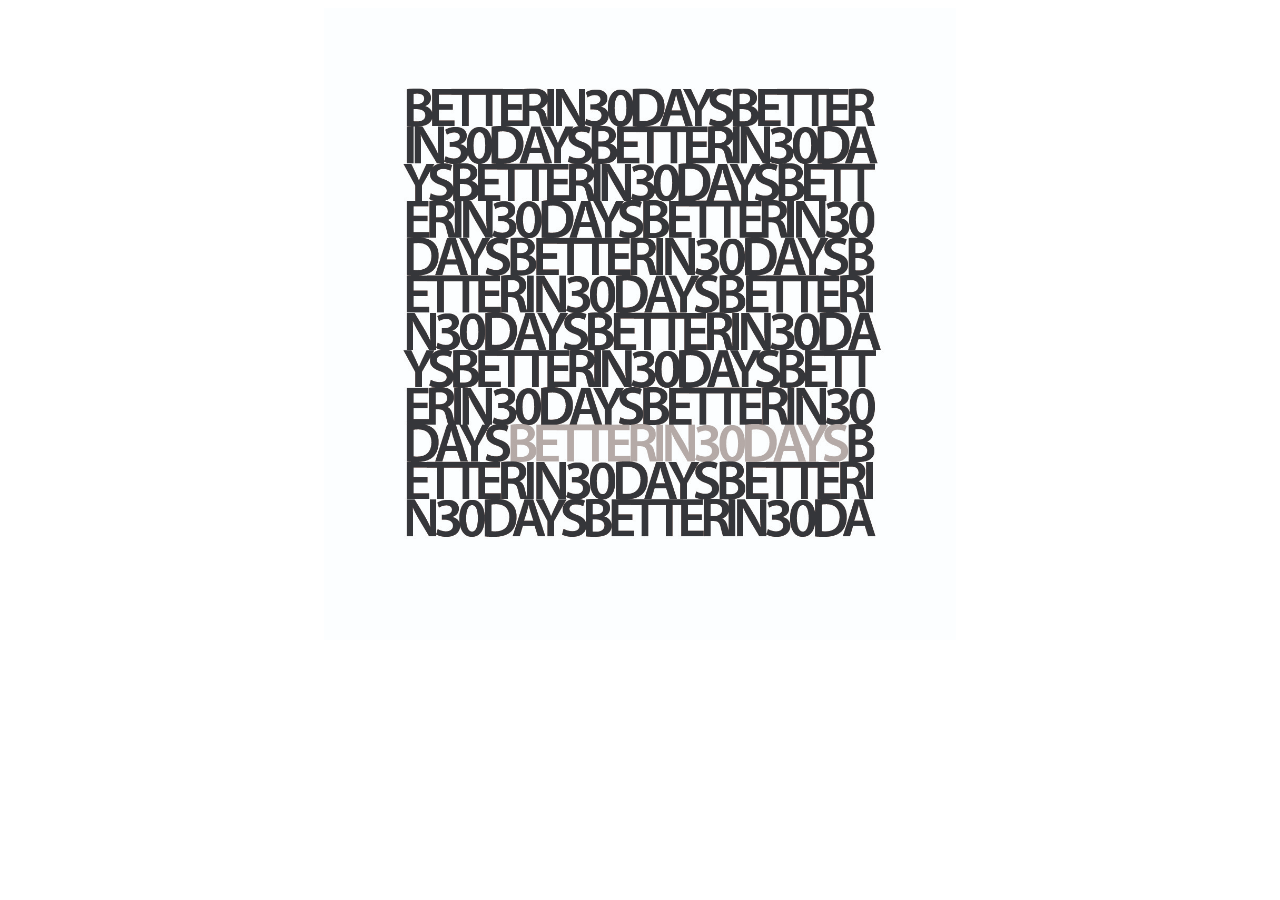
<file: static/index.html>
<!DOCTYPE html>
<html lang="en">
  <head>
    <title>An experiment in creativity</title>
  </head>
  <body>
    <img src="repeater.jpg" style="width: 50%; display: block; margin: 0 auto">
  </body>
</html>
</file>
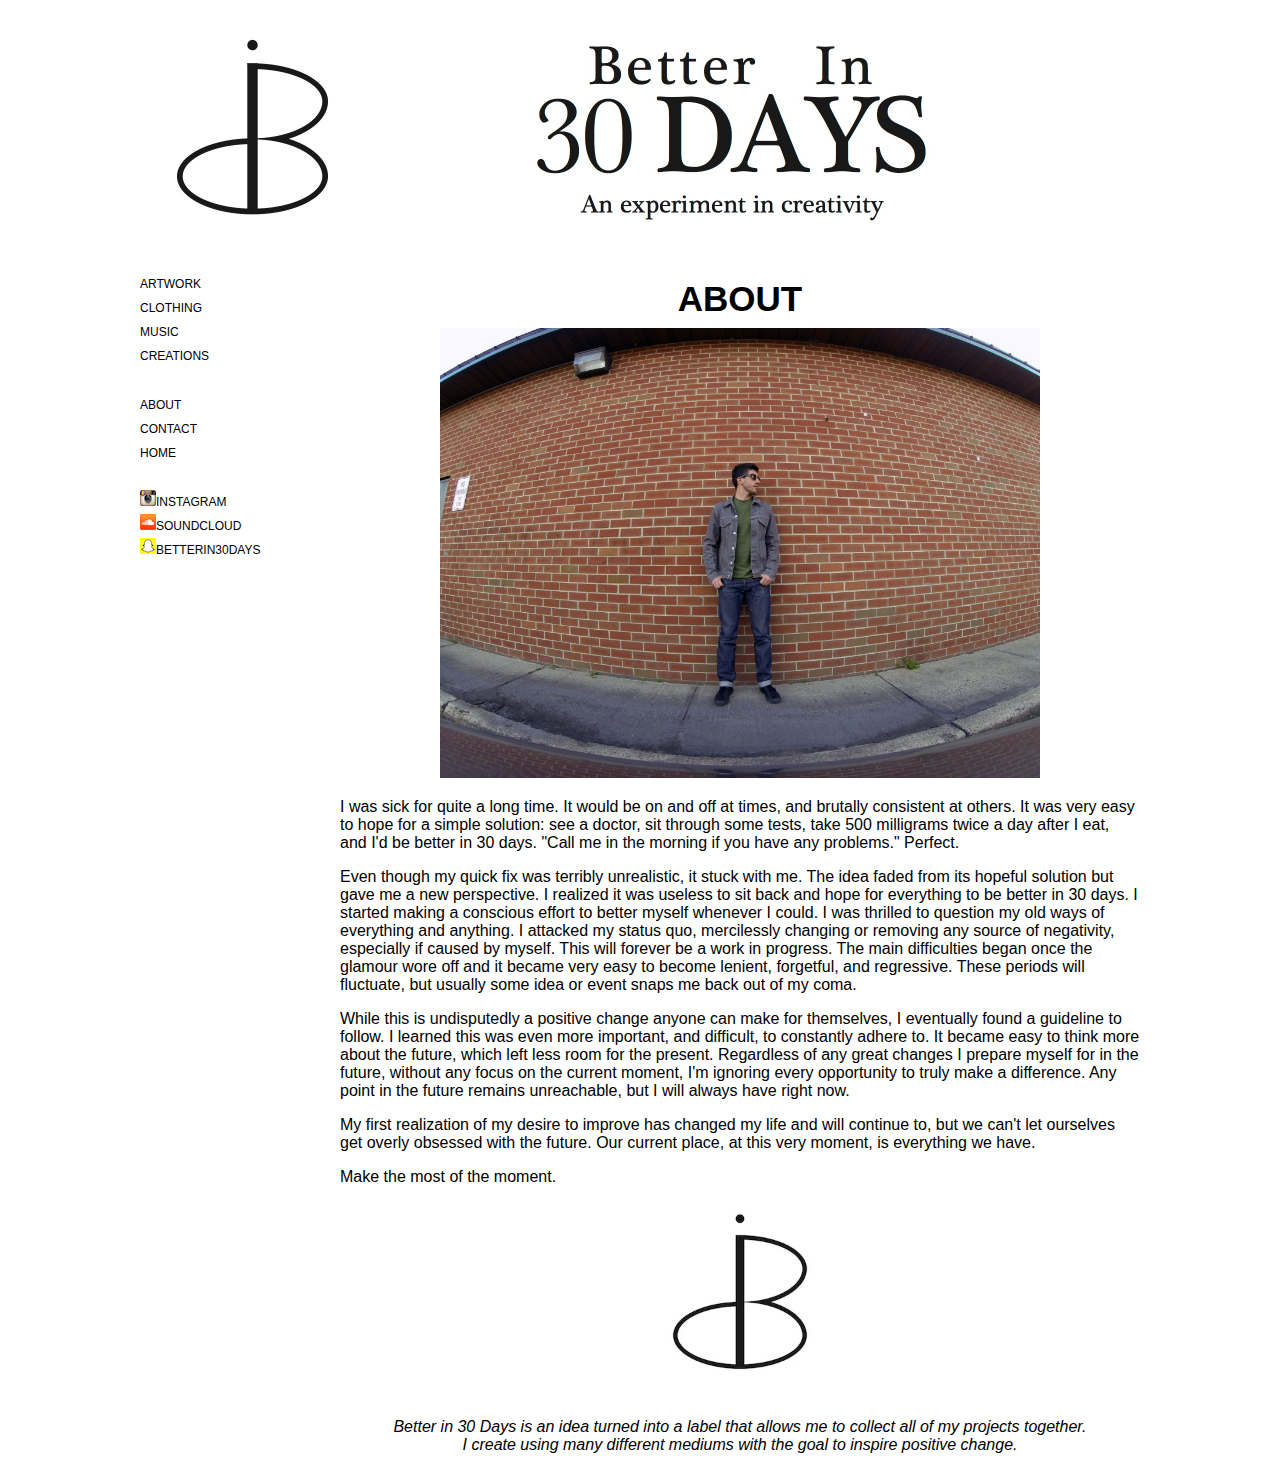
<file: root/about.html>
<!doctype HTML>
<html>
	<head>
		<link type="text/css" rel="stylesheet" href="stylesheet.css">
		<link type="text/css" rel="stylesheet" href="skin_about.css">
		<title>Better in 30 Days | About</title>
		<script src="https://ajax.googleapis.com/ajax/libs/jquery/1.11.2/jquery.min.js"></script>
		<script src="script.js"></script>
	</head>
	<body>
		<div id="main">
			<div id="header"><img src="img/logos/header_logo.jpg"></div>
			<div id="sideBar">
				<div id="artLinks">
					<a href="artwork.html">ARTWORK</a><br>
					<a href="clothing.html">CLOTHING</a><br>
					<a href="music.html">MUSIC</a><br>
					<a href="creations.html">CREATIONS</a><br>
				</div>
				<div id="otherLinks">
					<a href="about.html">ABOUT</a><br>
					<a href="contact.html">CONTACT</a><br>
					<a href="index.html">HOME</a><br>
				</div>
				<div id="socialLinks">
					<img src="img/logos/instagram.png"><a href="https://instagram.com/betterin30days/">INSTAGRAM</a><br>
					<img src="img/logos/soundcloud.png"><a href="https://soundcloud.com/rant-music">SOUNDCLOUD</a><br>
					<img src="img/logos/snapchat.png"><p>BETTERIN30DAYS</p><br>
				</div>
			</div>
			<div id="content">
				<h1>ABOUT</h1>
				<div id="topImg"><img src="img/lee/brick_wall.jpg"></div>
				<p>I was sick for quite a long time. It would be on and off at times, and brutally consistent at others. It was very easy to hope for a simple solution: see a doctor, sit through some tests, take 500 milligrams twice a day after I eat, and I'd be better in 30 days. "Call me in the morning if you have any problems." Perfect.</p>
				<p>Even though my quick fix was terribly unrealistic, it stuck with me. The idea faded from its hopeful solution but gave me a new perspective. I realized it was useless to sit back and hope for everything to be better in 30 days. I started making a conscious effort to better myself whenever I could. I was thrilled to question my old ways of everything and anything. I attacked my status quo, mercilessly changing or removing any source of negativity, especially if caused by myself. This will forever be a work in progress. The main difficulties began once the glamour wore off and it became very easy to become lenient, forgetful, and regressive. These periods will fluctuate, but usually some idea or event snaps me back out of my coma.</p>
				<p>While this is undisputedly a positive change anyone can make for themselves, I eventually found a guideline to follow. I learned this was even more important, and difficult, to constantly adhere to. It became easy to think more about the future, which left less room for the present. Regardless of any great changes I prepare myself for in the future, without any focus on the current moment, I'm ignoring every opportunity to truly make a difference. Any point in the future remains unreachable, but I will always have right now.</p>
				<p>My first realization of my desire to improve has changed my life and will continue to, but we can't let ourselves get overly obsessed with the future. Our current place, at this very moment, is everything we have.</p>
				<p>Make the most of the moment.</p>
				<div id="bottomLogo"><img src="img/logos/bitd_logo.jpg"></div>
				<p>Better in 30 Days is an idea turned into a label that allows me to collect all of my projects together.<br>I create using many different mediums with the goal to inspire positive change.</p>
			</div>
		</div>
	</body>
</html>
</file>
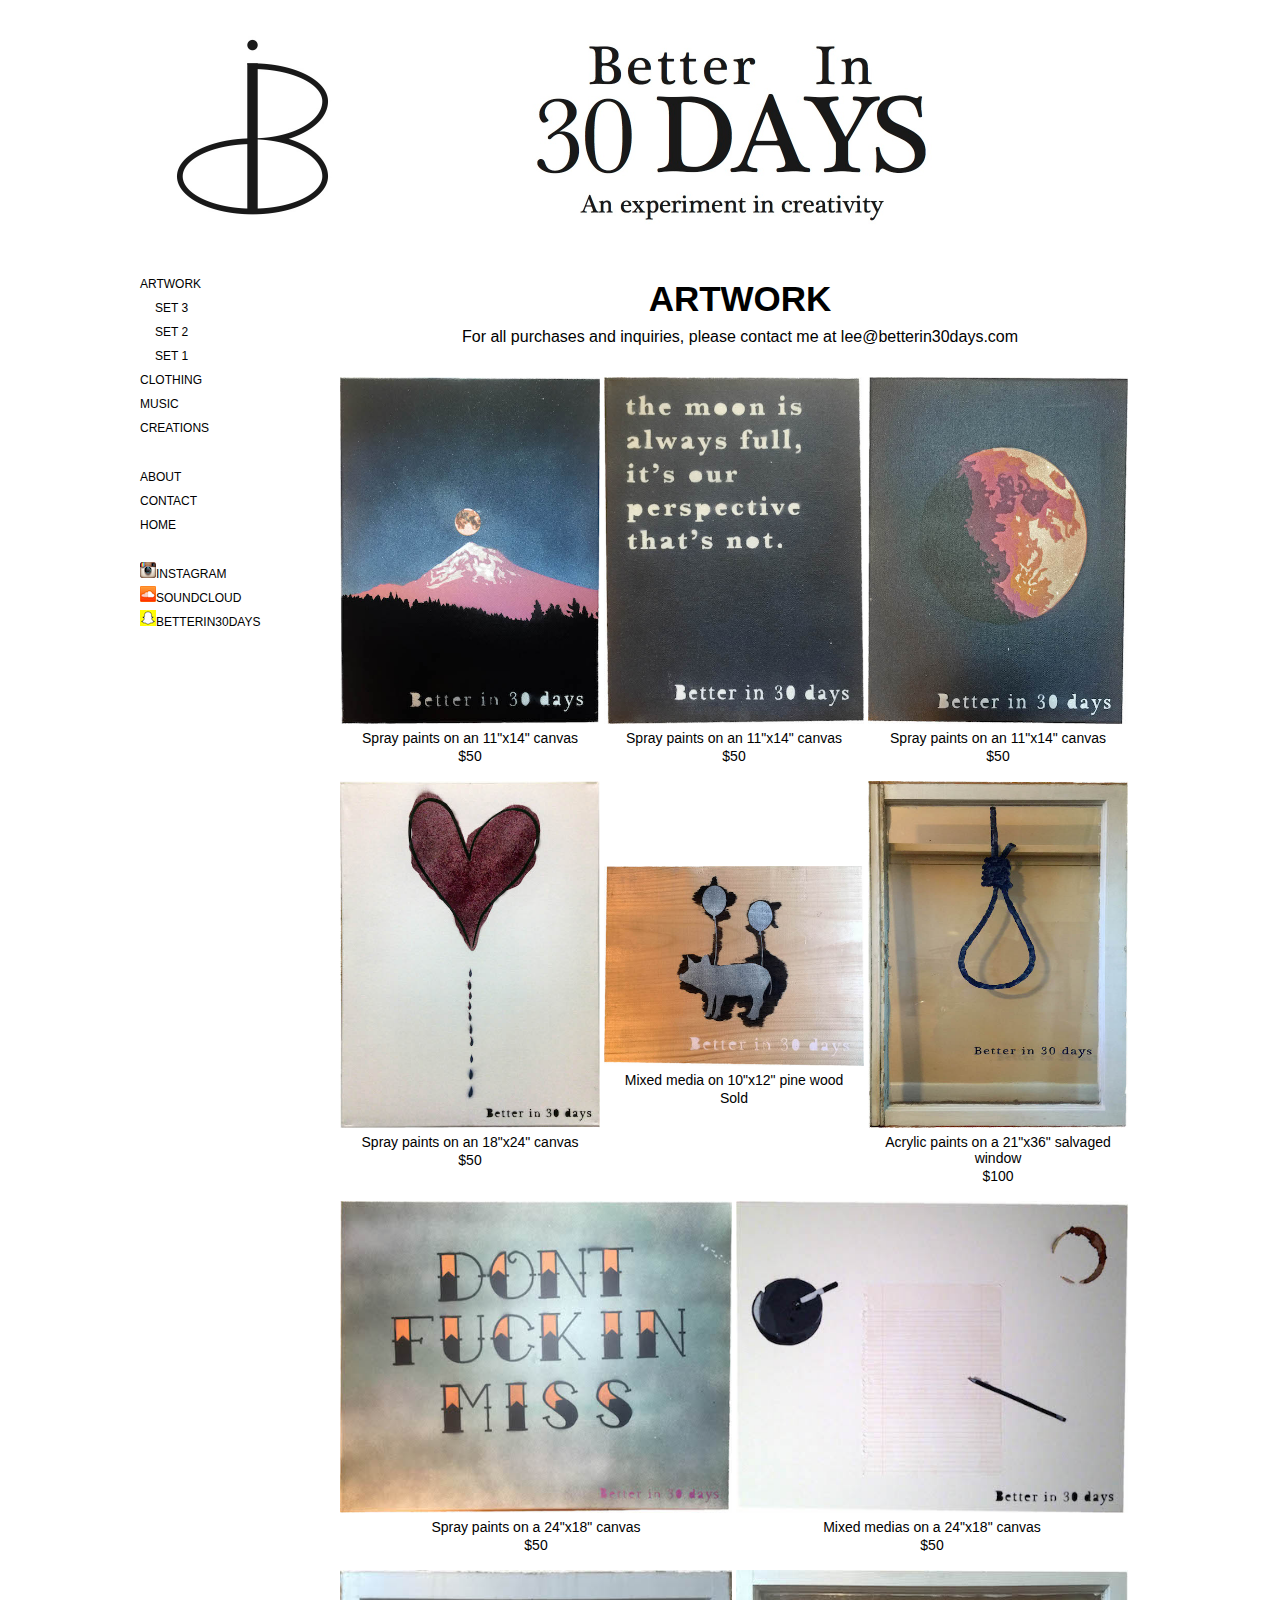
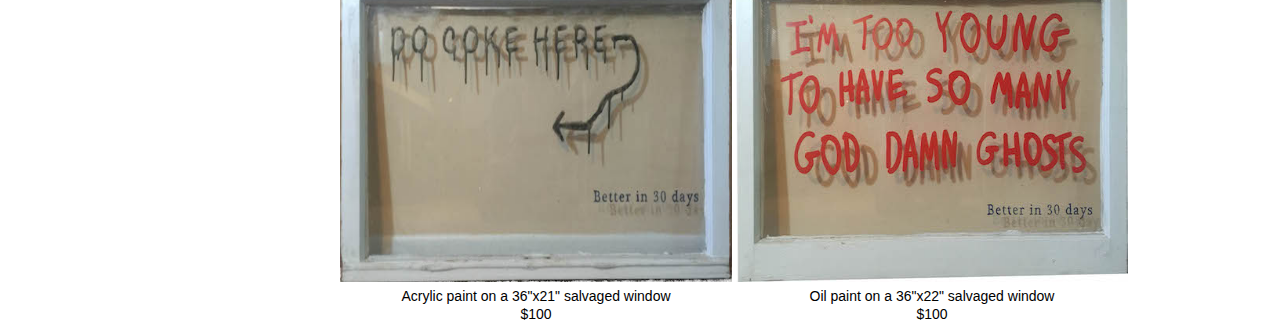
<file: root/artwork.html>
<!doctype HTML>
<html>
	<head>
		<link type="text/css" rel="stylesheet" href="stylesheet.css">
		<link type="text/css" rel="stylesheet" href="skin_artwork.css">
		<title>Better in 30 Days | Artwork</title>
		<script src="https://ajax.googleapis.com/ajax/libs/jquery/1.11.2/jquery.min.js"></script>
		<script src="script.js"></script>
	</head>
	<body>
		<div id="main">
			<div id="header"><img src="img/logos/header_logo.jpg"></div>
			<div id="sideBar">
				<div id="artLinks">
					<a href="artwork.html">ARTWORK</a><br>
					<a class="subset" href="artwork.html">SET 3</a><br>
					<a class="subset" href="artworkset2.html">SET 2</a><br>
					<a class="subset" href="artworkset1.html">SET 1</a><br>
					<a href="clothing.html">CLOTHING</a><br>
					<a href="music.html">MUSIC</a><br>
					<a href="creations.html">CREATIONS</a><br>
				</div>
				<div id="otherLinks">
					<a href="about.html">ABOUT</a><br>
					<a href="contact.html">CONTACT</a><br>
					<a href="index.html">HOME</a><br>
				</div>
				<div id="socialLinks">
					<img src="img/logos/instagram.png"><a href="https://instagram.com/betterin30days/">INSTAGRAM</a><br>
					<img src="img/logos/soundcloud.png"><a href="https://soundcloud.com/rant-music">SOUNDCLOUD</a><br>
					<img src="img/logos/snapchat.png"><p>BETTERIN30DAYS</p><br>
				</div>
			</div>
			<div id="content">
				<h1>ARTWORK</h1>
				<p>For all purchases and inquiries, please contact me at lee@betterin30days.com</p>
				<div class="threecolumns"> <!--Left Column-->
					<img src="img/artwork/set3/moonmtn_edit.jpg">
					<p>Spray paints on an 11"x14" canvas</p>
					<p>$50</p>
					<img src="img/artwork/set3/heart_edit.jpg">
					<p>Spray paints on an 18"x24" canvas</p>
					<p>$50</p>
				</div>
				<div class="threecolumns"> <!--Middle Column-->
					<img src="img/artwork/set3/moonphrase_edit.jpg">
					<p>Spray paints on an 11"x14" canvas</p>
					<p>$50</p>
					<img id="pig" src="img/artwork/set3/pig_edit.jpg">
					<p>Mixed media on 10"x12" pine wood</p>
					<p>Sold</p>
				</div>
				<div class="threecolumns"> <!--Right Column-->
					<img src="img/artwork/set3/moon_edit.jpg">
					<p>Spray paints on an 11"x14" canvas</p>
					<p>$50</p>
					<img src="img/artwork/set3/noose_edit.jpg">
					<p>Acrylic paints on a 21"x36" salvaged window</p>
					<p>$100</p>
				</div>
				<div class="twocolumns"> <!--Left Column-->
					<img src="img/artwork/set3/dfm_edit.jpg">
					<p>Spray paints on a 24"x18" canvas</p>
					<p>$50</p>
					<img src="img/artwork/set3/coke_edit.jpg">
					<p>Acrylic paint on a 36"x21" salvaged window</p>
					<p>$100</p>
				</div>
				<div class="twocolumns"> <!--Right Column-->
					<img src="img/artwork/set3/writersblock_edit.jpg">
					<p>Mixed medias on a 24"x18" canvas</p>
					<p>$50</p>
					<img src="img/artwork/set3/ghosts_edit.jpg">
					<p>Oil paint on a 36"x22" salvaged window</p>
					<p>$100</p>
				</div>
			</div>
		</div>
	</body>
</html>
</file>
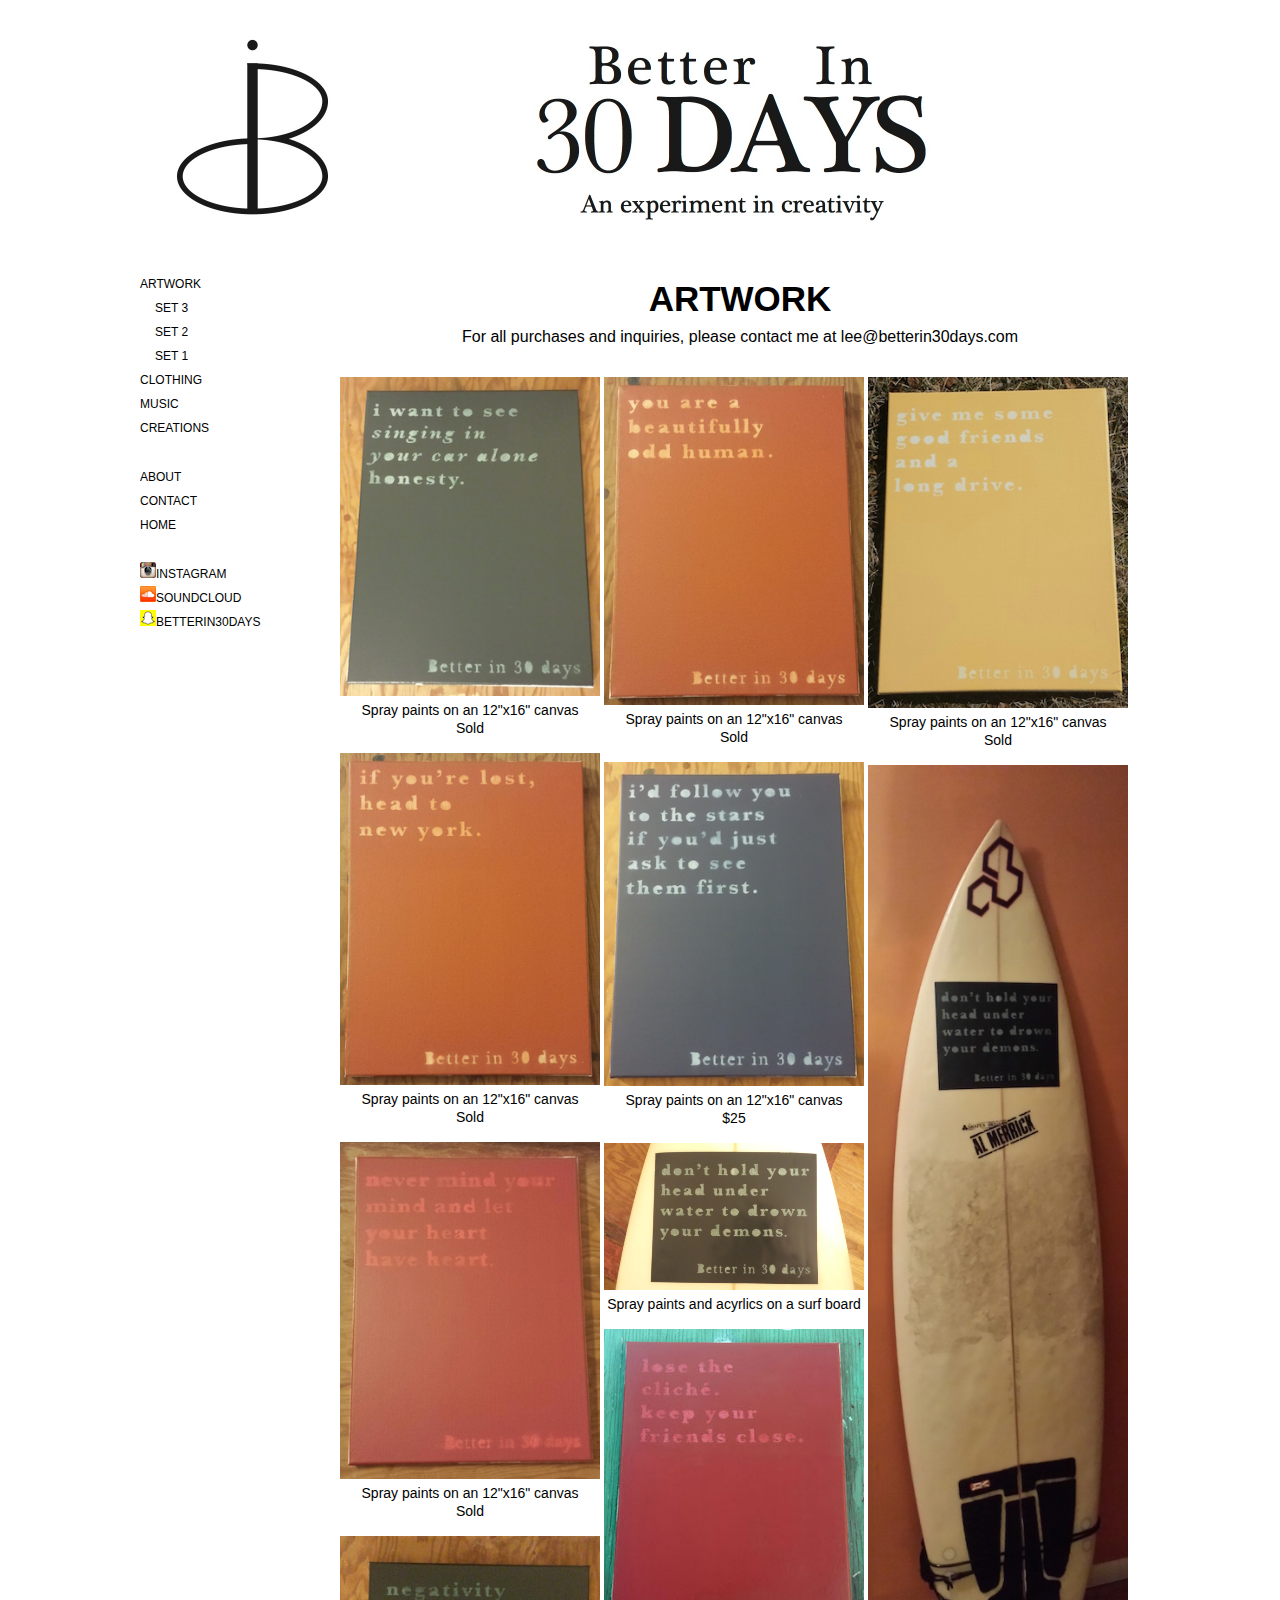
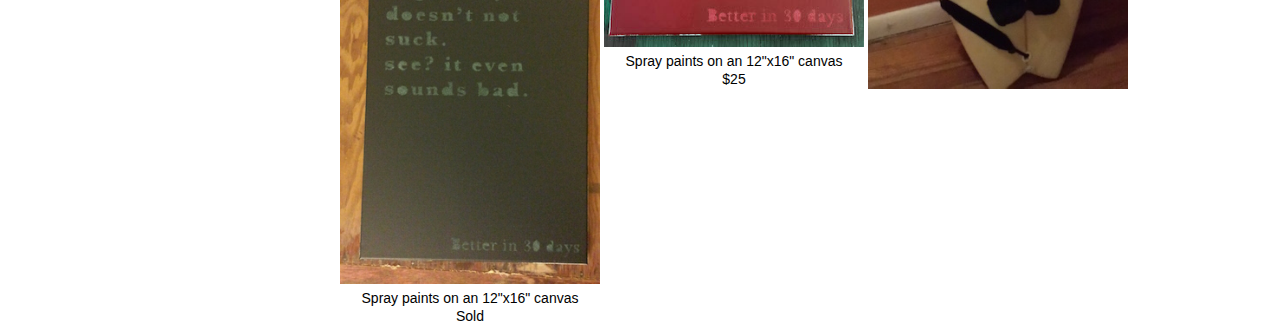
<file: root/artworkset1.html>
<!doctype HTML>
<html>
	<head>
		<link type="text/css" rel="stylesheet" href="stylesheet.css">
		<link type="text/css" rel="stylesheet" href="skin_artwork.css">
		<title>Better in 30 Days | Artwork</title>
		<script src="https://ajax.googleapis.com/ajax/libs/jquery/1.11.2/jquery.min.js"></script>
		<script src="script.js"></script>
	</head>
	<body>
		<div id="main">
			<div id="header"><img src="img/logos/header_logo.jpg"></div>
			<div id="sideBar">
				<div id="artLinks">
					<a href="artwork.html">ARTWORK</a><br>
					<a class="subset" href="artwork.html">SET 3</a><br>
					<a class="subset" href="artworkset2.html">SET 2</a><br>
					<a class="subset" href="artworkset1.html">SET 1</a><br>
					<a href="clothing.html">CLOTHING</a><br>
					<a href="music.html">MUSIC</a><br>
					<a href="creations.html">CREATIONS</a><br>
				</div>
				<div id="otherLinks">
					<a href="about.html">ABOUT</a><br>
					<a href="contact.html">CONTACT</a><br>
					<a href="index.html">HOME</a><br>
				</div>
				<div id="socialLinks">
					<img src="img/logos/instagram.png"><a href="https://instagram.com/betterin30days/">INSTAGRAM</a><br>
					<img src="img/logos/soundcloud.png"><a href="https://soundcloud.com/rant-music">SOUNDCLOUD</a><br>
					<img src="img/logos/snapchat.png"><p>BETTERIN30DAYS</p><br>
				</div>
			</div>
			<div id="content">
				<h1>ARTWORK</h1>
				<p>For all purchases and inquiries, please contact me at lee@betterin30days.com</p>
				<div class="threecolumns" id="test"> <!--Left Column-->
					<img src="img/artwork/set1/honesty.jpg">
					<p>Spray paints on an 12"x16" canvas</p>
					<p>Sold</p>
					<img src="img/artwork/set1/NYC.jpg">
					<p>Spray paints on an 12"x16" canvas</p>
					<p>Sold</p>
					<img src="img/artwork/set1/never_mind.jpg">
					<p>Spray paints on an 12"x16" canvas</p>
					<p>Sold</p>
					<img src="img/artwork/set1/negativity.jpg">
					<p>Spray paints on an 12"x16" canvas</p>
					<p>Sold</p>
				</div>
				<div class="threecolumns" id="test"> <!--Middle Column-->
					<img src="img/artwork/set1/odd_human.jpg">
					<p>Spray paints on an 12"x16" canvas</p>
					<p>Sold</p>
					<img src="img/artwork/set1/to_the_stars.jpg">
					<p>Spray paints on an 12"x16" canvas</p>
					<p>$25</p>
					<img src="img/artwork/set1/demons5.jpg">
					<p>Spray paints and acyrlics on a surf board</p>
					<img src="img/artwork/set1/keep_your_friends.jpg">
					<p>Spray paints on an 12"x16" canvas</p>
					<p>$25</p>
				</div>
				<div class="threecolumns" id="test"> <!--Right Column-->
					<img src="img/artwork/set1/good_friends.jpg">
					<p>Spray paints on an 12"x16" canvas</p>
					<p>Sold</p>
					<img src="img/artwork/set1/demons6.jpg">
				</div>
			</div>
		</div>
	</body>
</html>
</file>
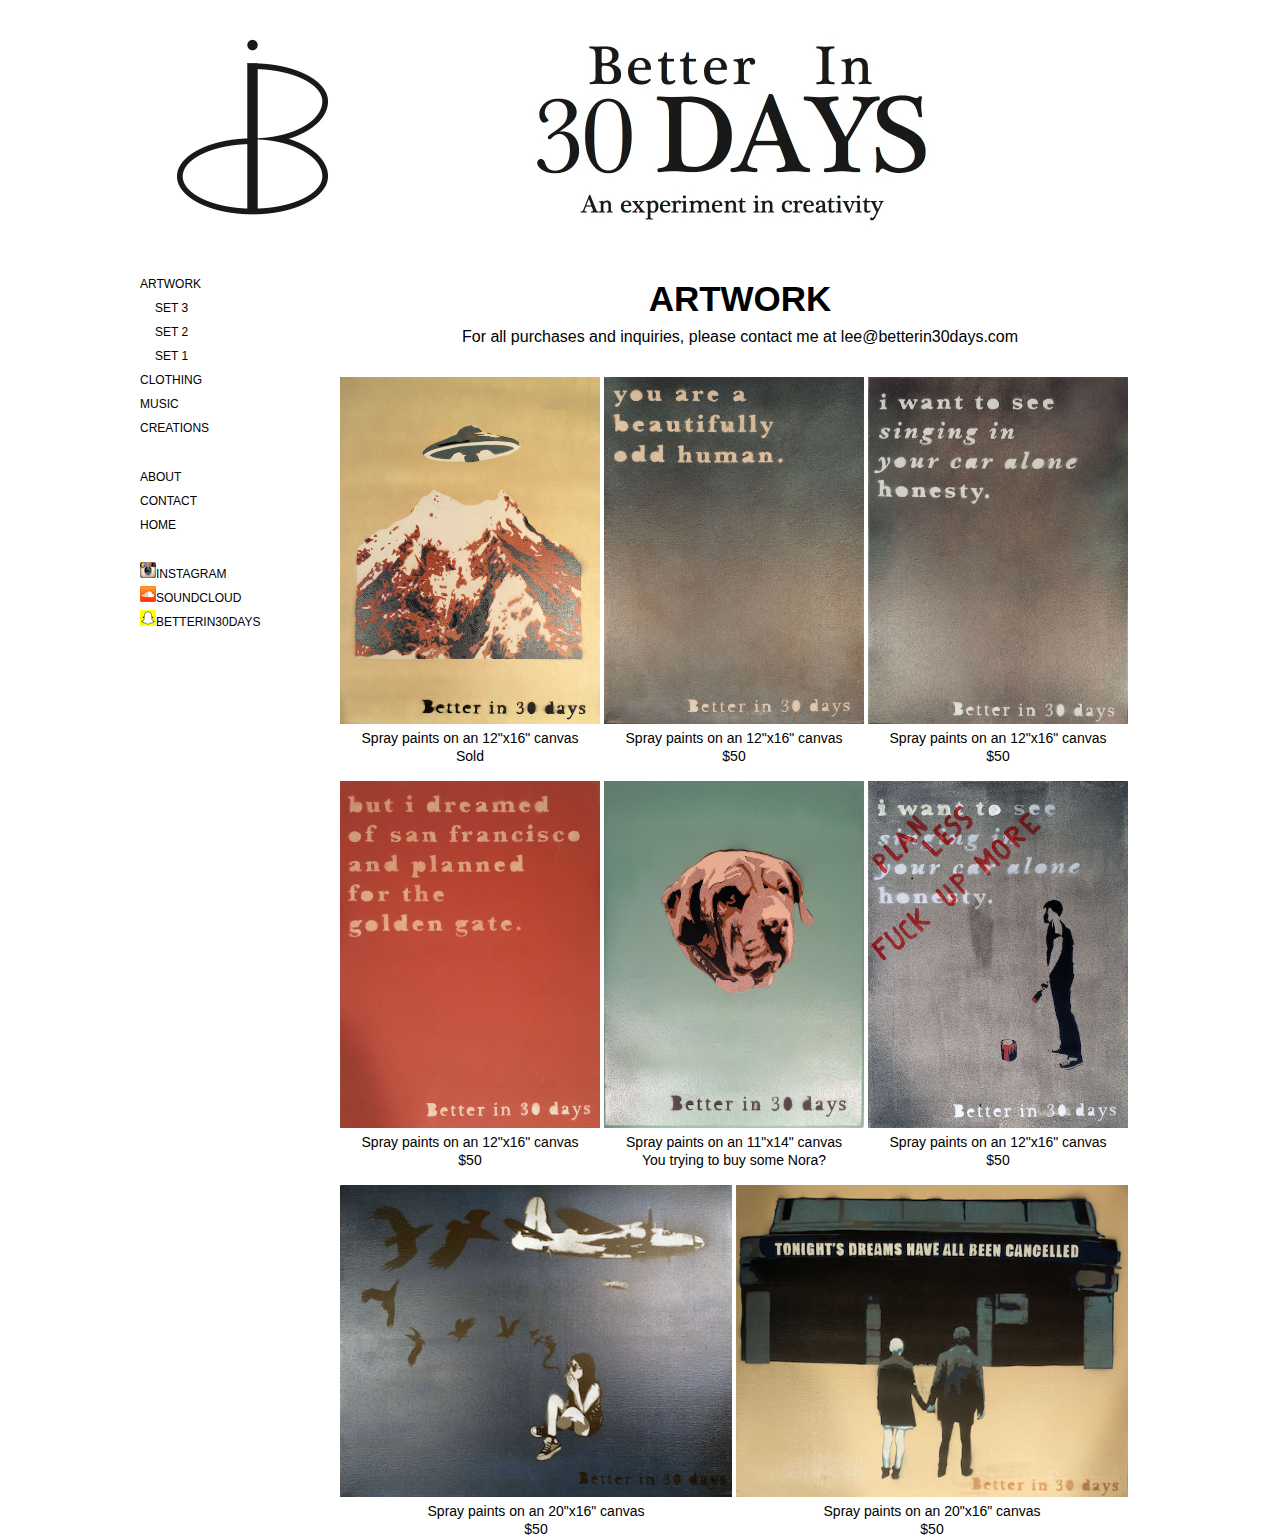
<file: root/artworkset2.html>
<!doctype HTML>
<html>
	<head>
		<link type="text/css" rel="stylesheet" href="stylesheet.css">
		<link type="text/css" rel="stylesheet" href="skin_artwork.css">
		<title>Better in 30 Days | Artwork</title>
		<script src="https://ajax.googleapis.com/ajax/libs/jquery/1.11.2/jquery.min.js"></script>
		<script src="script.js"></script>
	</head>
	<body>
		<div id="main">
			<div id="header"><img src="img/logos/header_logo.jpg"></div>
			<div id="sideBar">
				<div id="artLinks">
					<a href="artwork.html">ARTWORK</a><br>
					<a class="subset" href="artwork.html">SET 3</a><br>
					<a class="subset" href="artworkset2.html">SET 2</a><br>
					<a class="subset" href="artworkset1.html">SET 1</a><br>
					<a href="clothing.html">CLOTHING</a><br>
					<a href="music.html">MUSIC</a><br>
					<a href="creations.html">CREATIONS</a><br>
				</div>
				<div id="otherLinks">
					<a href="about.html">ABOUT</a><br>
					<a href="contact.html">CONTACT</a><br>
					<a href="index.html">HOME</a><br>
				</div>
				<div id="socialLinks">
					<img src="img/logos/instagram.png"><a href="https://instagram.com/betterin30days/">INSTAGRAM</a><br>
					<img src="img/logos/soundcloud.png"><a href="https://soundcloud.com/rant-music">SOUNDCLOUD</a><br>
					<img src="img/logos/snapchat.png"><p>BETTERIN30DAYS</p><br>
				</div>
			</div>
			<div id="content">
				<h1>ARTWORK</h1>
				<p>For all purchases and inquiries, please contact me at lee@betterin30days.com</p>
				<div class="threecolumns"> <!--Left Column-->
					<img src="img/artwork/set2/manaslu_edit.jpg">
					<p>Spray paints on an 12"x16" canvas</p>
					<p>Sold</p>
					<img src="img/artwork/set2/sanfran_edit.jpg">
					<p>Spray paints on an 12"x16" canvas</p>
					<p>$50</p>
				</div>
				<div class="threecolumns"> <!--Middle Column-->
					<img src="img/artwork/set2/oddhuman_edit.jpg">
					<p>Spray paints on an 12"x16" canvas</p>
					<p>$50</p>
					<img src="img/artwork/set2/nora_edit.jpg">
					<p>Spray paints on an 11"x14" canvas</p>
					<p>You trying to buy some Nora?</p>
				</div>
				<div class="threecolumns"> <!--Right Column-->
					<img src="img/artwork/set2/honesty_edit.jpg">
					<p>Spray paints on an 12"x16" canvas</p>
					<p>$50</p>
					<img src="img/artwork/set2/planless_edit.jpg">
					<p>Spray paints on an 12"x16" canvas</p>
					<p>$50</p>
				</div>
				<div class="twocolumns"> <!--Left Column-->
					<img src="img/artwork/set2/bomber_edit.jpg">
					<p>Spray paints on an 20"x16" canvas</p>
					<p>$50</p>
				</div>
				<div class="twocolumns"> <!--Right Column-->
					<img src="img/artwork/set2/canceleddreams_edit.jpg">
					<p>Spray paints on an 20"x16" canvas</p>
					<p>$50</p>
				</div>
			</div>
		</div>
	</body>
</html>
</file>
<file: root/stylesheet.css>
body {
	background-color: #ffffff;
	color: #000000;
}

/*div {
	border: 1px dashed black;
}*/

a {
	text-decoration: none;
}

#main {
	width: 1000px;
	margin-right: auto;
	margin-left: auto;
}

#content {
	display: inline-block;
	width: 800px;
	margin-right: auto;
	margin-left: auto;
	position: relative;
	float: right;
}

/* Header styling */
#header {
	width: 1000px;
}

#header img {
	width: 100%;
}

/* Side Bar styling */
#sideBar {
	display: inline-block;
	width: 150px;
	position: relative;
	float: left;
}

#artLinks a {
	font-family: "Arial Black", "Gadget", sans-serif;
	color: #000000;
	font-size: 12px;
	line-height: 2;
}

.subset {
	margin-left: 15px;
}

#otherLinks {
	margin-top: 25px;
}

#otherLinks a {
	font-family: "Arial", "Helvetica", sans-serif;
	color: #000000;
	font-size: 12px;
	line-height: 2;
}

#socialLinks {
	margin-top: 25px;
}

#socialLinks a {
	font-family: "Arial", "Helvetica", sans-serif;
	color: #000000;
	font-size: 12px;
	line-height: 2;
}

#socialLinks p {
	font-family: "Arial", "Helvetica", sans-serif;
	color: #000000;
	font-size: 12px;
	line-height: 2;
	display: inline;
}
</file>
<file: root/skin_about.css>
h1 {
	font-family: "Arial Black", "Gadget", sans-serif;
	color: #000000;
	font-size: 35px;
	text-align: center;
	line-height: 0.25
}

#topImg {
	width: 600px;
	margin-right: auto;
	margin-left: auto;
}

#topImg img {
	width: 100%;
}

#content p {
	font-family: "Tahoma", "Geneva", sans-serif;
}

#content p:last-child {
	font-style: italic;
	text-align: center;
}

#bottomLogo {
	width: 200px;
	height: 200px;
	margin-right: auto;
	margin-left: auto;
}

#bottomLogo img {
	width: 100%;
}
</file>
<file: root/skin_artwork.css>
h1 {
	font-family: "Arial Black", "Gadget", sans-serif;
	color: #000000;
	font-size: 35px;
	text-align: center;
	line-height: 0.25;
}

p {
    font-family: "Tahoma", "Geneva", sans-serif;
    color: #000000;
    text-align: center;

}

.threecolumns {
	display: inline-block;
	vertical-align: top;
	width: 260px;
}

.threecolumns img {
	width: 100%;
    height: 347px;
    margin-top: 15px;
}

.threecolumns p {
    font-size: 14px;
    margin-top: 2px;
    margin-bottom: 2px;
}

.twocolumns {
    display: inline-block;
    vertical-align: top;
    width: 392px;
}

.twocolumns img {
    width: 100%;
    height: 312px;
    margin-top: 15px;
}

.twocolumns p {
    font-size: 14px;
    margin-top: 2px;
    margin-bottom: 2px;
}

#test img {
    height: 100%;
}

#pig {
    height: 200px;
    margin-top: 100px;
}
</file>
